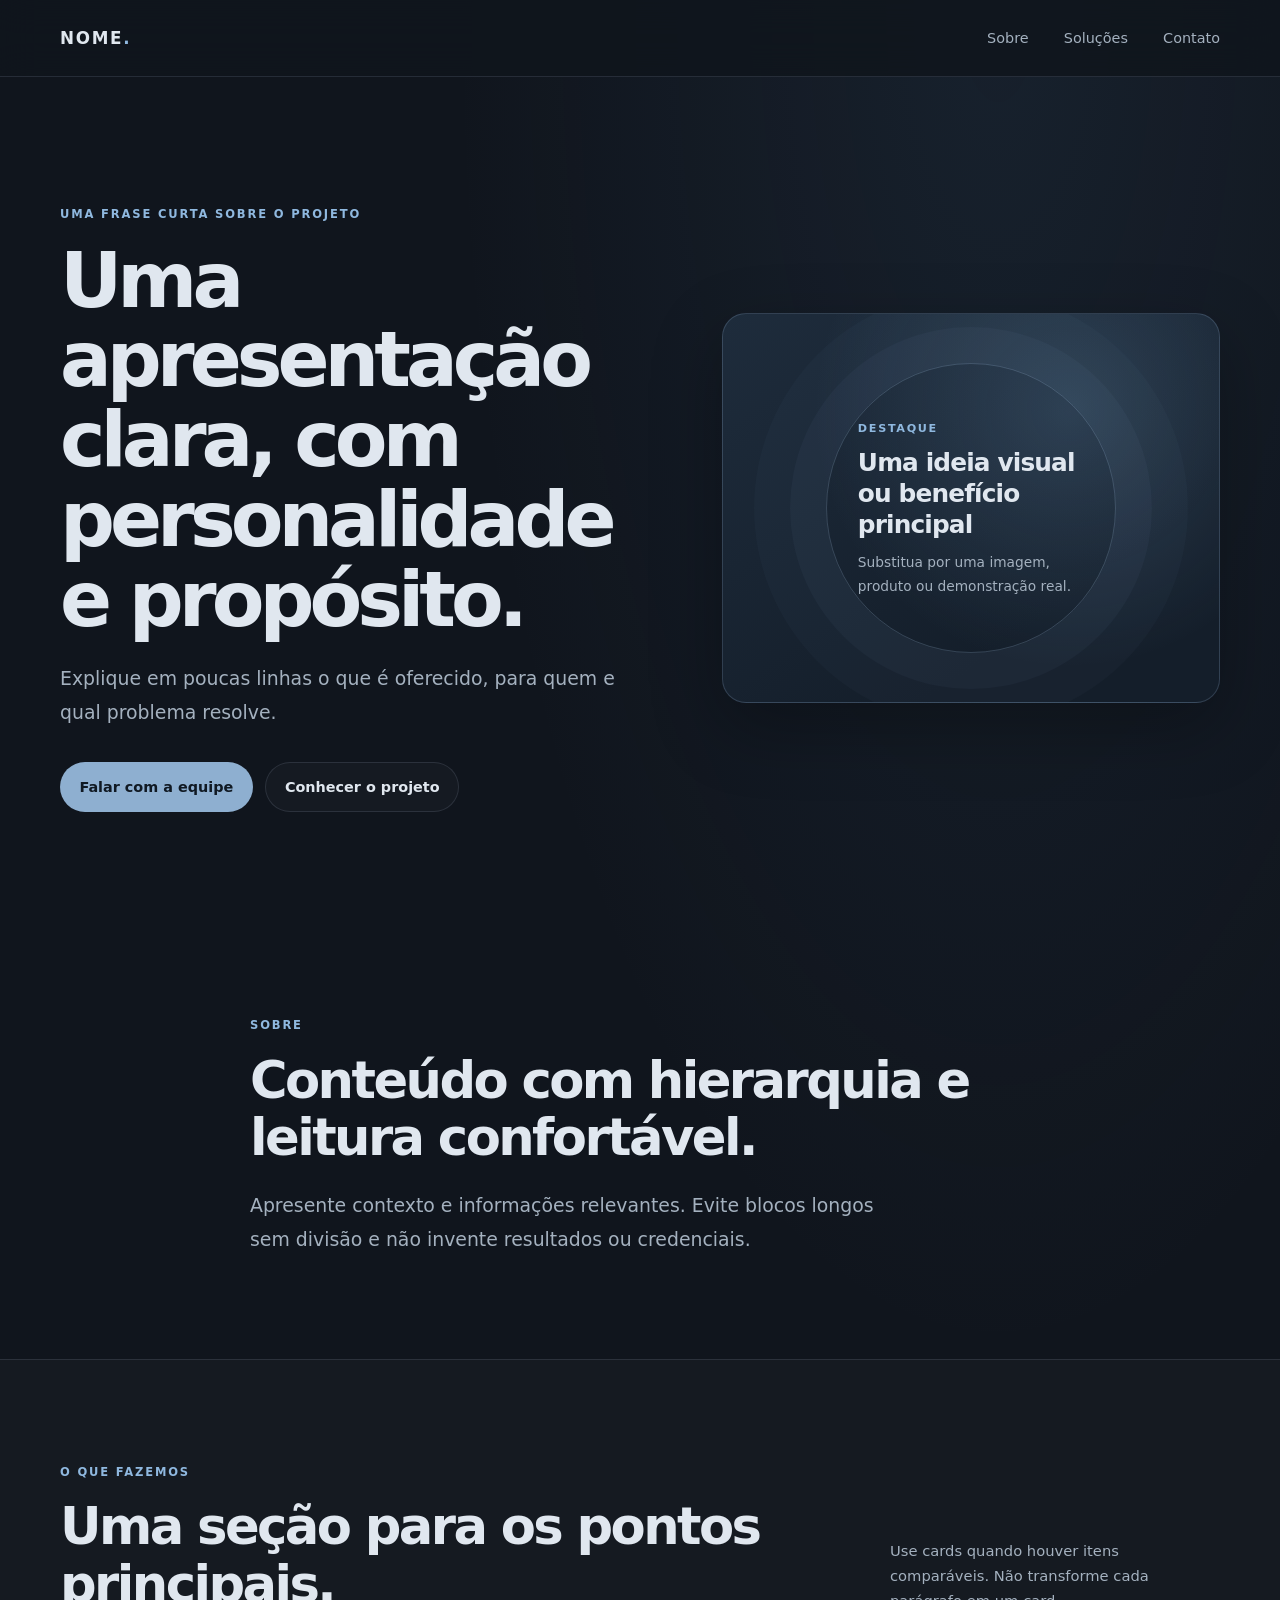
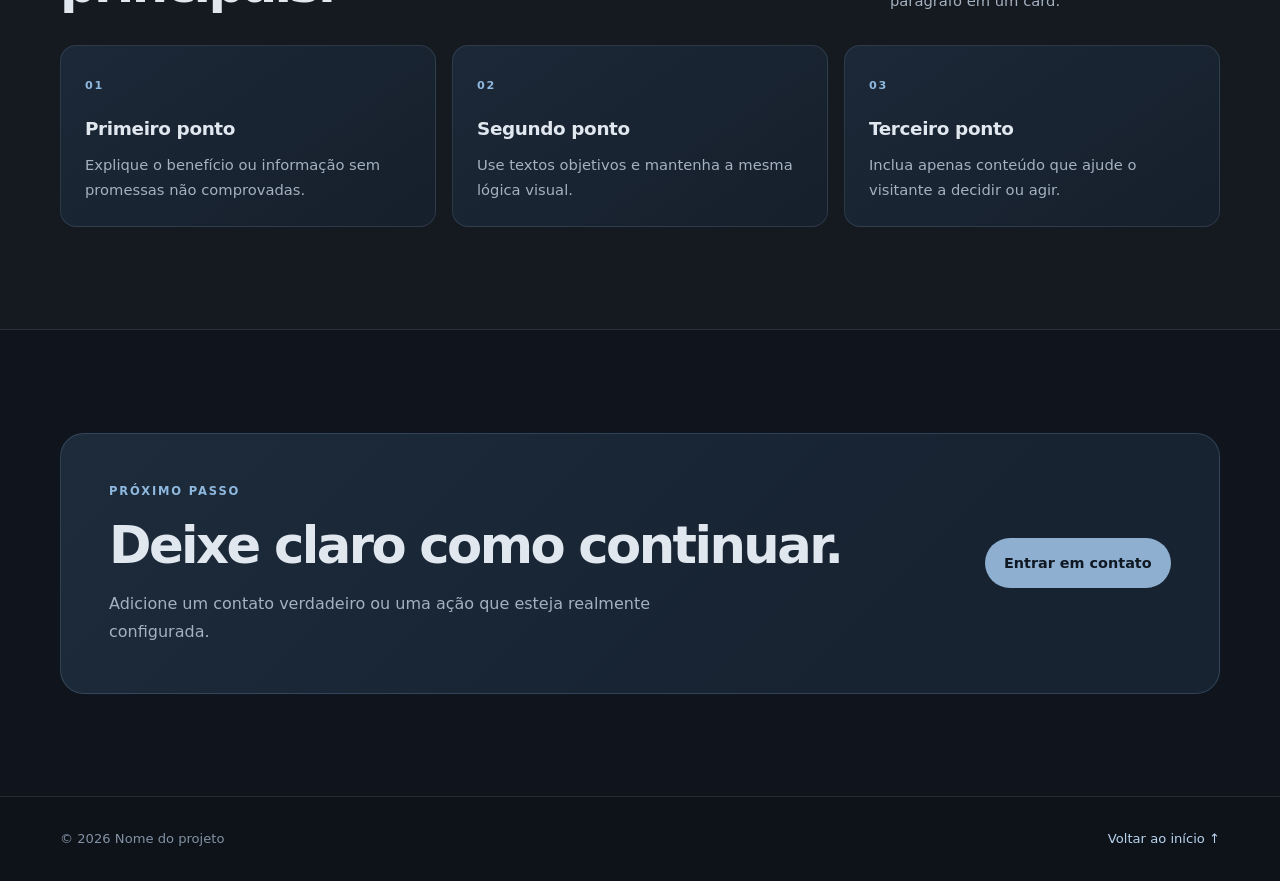
<file: web/templates/starter.html>
<!doctype html>
<html lang="pt-BR">
<head>
  <meta charset="utf-8">
  <meta name="viewport" content="width=device-width, initial-scale=1">
  <meta name="theme-color" content="#10151d">
  <meta name="description" content="Descrição objetiva da página.">
  <title>Nome do projeto</title>
  <link rel="stylesheet" href="../../portfolio_site/docs/assets/kamikaze-base.css">
</head>
<body>
  <a class="km-skip-link" href="#conteudo">Pular para o conteúdo</a>

  <header class="km-site-header">
    <div class="km-container km-header-inner">
      <a class="km-brand" href="#" aria-label="Nome do projeto — início">NOME<span>.</span></a>
      <button class="km-menu-toggle" type="button" aria-expanded="false" aria-controls="navegacao" data-menu-toggle>
        <span class="km-menu-icon" aria-hidden="true"></span>
        <span class="km-visually-hidden">Abrir menu</span>
      </button>
      <nav class="km-nav" id="navegacao" data-menu>
        <a href="#sobre">Sobre</a>
        <a href="#solucoes">Soluções</a>
        <a href="#contato">Contato</a>
      </nav>
    </div>
  </header>

  <main id="conteudo">
    <section class="km-hero-section">
      <div class="km-container km-hero-layout">
        <div class="km-hero-copy">
          <p class="km-eyebrow">UMA FRASE CURTA SOBRE O PROJETO</p>
          <h1>Uma apresentação clara, com personalidade e propósito.</h1>
          <p class="km-lead">Explique em poucas linhas o que é oferecido, para quem e qual problema resolve.</p>
          <div class="km-actions">
            <a class="km-button km-button-primary" href="#contato">Falar com a equipe</a>
            <a class="km-button km-button-quiet" href="#sobre">Conhecer o projeto</a>
          </div>
        </div>
        <div class="km-hero-panel" aria-label="Área para imagem ou demonstração">
          <div class="km-panel-orbit" aria-hidden="true"></div>
          <div class="km-panel-content">
            <span class="km-panel-label">DESTAQUE</span>
            <strong>Uma ideia visual ou benefício principal</strong>
            <span class="km-panel-caption">Substitua por uma imagem, produto ou demonstração real.</span>
          </div>
        </div>
      </div>
    </section>

    <section class="km-section" id="sobre">
      <div class="km-container km-narrow">
        <p class="km-eyebrow">SOBRE</p>
        <h2>Conteúdo com hierarquia e leitura confortável.</h2>
        <p class="km-lead">Apresente contexto e informações relevantes. Evite blocos longos sem divisão e não invente resultados ou credenciais.</p>
      </div>
    </section>

    <section class="km-section km-section-muted" id="solucoes">
      <div class="km-container">
        <div class="km-section-heading">
          <div><p class="km-eyebrow">O QUE FAZEMOS</p><h2>Uma seção para os pontos principais.</h2></div>
          <p>Use cards quando houver itens comparáveis. Não transforme cada parágrafo em um card.</p>
        </div>
        <div class="km-card-grid">
          <article class="km-card"><span class="km-card-number">01</span><h3>Primeiro ponto</h3><p>Explique o benefício ou informação sem promessas não comprovadas.</p></article>
          <article class="km-card"><span class="km-card-number">02</span><h3>Segundo ponto</h3><p>Use textos objetivos e mantenha a mesma lógica visual.</p></article>
          <article class="km-card"><span class="km-card-number">03</span><h3>Terceiro ponto</h3><p>Inclua apenas conteúdo que ajude o visitante a decidir ou agir.</p></article>
        </div>
      </div>
    </section>

    <section class="km-section" id="contato">
      <div class="km-container km-contact-panel">
        <div><p class="km-eyebrow">PRÓXIMO PASSO</p><h2>Deixe claro como continuar.</h2><p>Adicione um contato verdadeiro ou uma ação que esteja realmente configurada.</p></div>
        <a class="km-button km-button-primary" href="mailto:contato@exemplo.com">Entrar em contato</a>
      </div>
    </section>
  </main>

  <footer class="km-footer">
    <div class="km-container km-footer-inner">
      <span>© <span data-current-year>2026</span> Nome do projeto</span>
      <a href="#conteudo">Voltar ao início ↑</a>
    </div>
  </footer>

  <script src="../../portfolio_site/docs/assets/kamikaze.js" defer></script>
</body>
</html>
</file>
<file: portfolio_site/docs/assets/kamikaze-base.css>
/* Kamikaze Web Base — dark, responsive, reusable */
:root {
  color-scheme: dark;
  --km-bg: #10151d;
  --km-bg-raised: #151d28;
  --km-surface: #1a2633;
  --km-surface-strong: #202e3d;
  --km-border: rgba(173, 193, 216, .14);
  --km-text: #e0e7ef;
  --km-muted: #a4b1bf;
  --km-subtle: #8292a4;
  --km-accent: #8fb8df;
  --km-accent-bright: #b8d4ef;
  --km-focus: #a9d1f5;
  --km-radius-sm: 10px;
  --km-radius-md: 16px;
  --km-radius-lg: 24px;
  --km-content: 1160px;
  --km-shadow: 0 24px 70px rgba(0, 0, 0, .28);
  --km-font: Inter, ui-sans-serif, system-ui, -apple-system, BlinkMacSystemFont, "Segoe UI", sans-serif;
}
* { box-sizing: border-box; }
html { scroll-behavior: smooth; scroll-padding-top: 6rem; background: var(--km-bg); }
body {
  margin: 0;
  min-width: 320px;
  background:
    radial-gradient(ellipse at 78% 0%, rgba(73, 111, 151, .13), transparent 34rem),
    var(--km-bg);
  color: var(--km-text);
  font-family: var(--km-font);
  font-size: 16px;
  line-height: 1.7;
  -webkit-font-smoothing: antialiased;
  text-rendering: optimizeLegibility;
}
img, picture, video, svg { display: block; max-width: 100%; }
button, input, textarea, select { font: inherit; }
a { color: var(--km-accent-bright); text-decoration-thickness: .08em; text-underline-offset: .2em; }
a:hover { color: #d8eaff; }
:focus-visible { outline: 2px solid var(--km-focus); outline-offset: 4px; }
::selection { color: #10151d; background: #a9c8e6; }
.km-container { width: min(var(--km-content), calc(100% - 3rem)); margin-inline: auto; }
.km-narrow { max-width: 780px; }
.km-visually-hidden { position: absolute; width: 1px; height: 1px; padding: 0; margin: -1px; overflow: hidden; clip: rect(0,0,0,0); white-space: nowrap; border: 0; }
.km-skip-link { position: fixed; z-index: 1000; top: 1rem; left: 1rem; padding: .7rem 1rem; transform: translateY(-160%); border-radius: 8px; background: var(--km-accent-bright); color: #10151d; }
.km-skip-link:focus { transform: translateY(0); }
.km-site-header { position: sticky; z-index: 50; top: 0; border-bottom: 1px solid var(--km-border); background: rgba(16, 21, 29, .86); backdrop-filter: blur(18px); }
.km-header-inner, .km-nav, .km-footer-inner { display: flex; align-items: center; }
.km-header-inner { min-height: 76px; justify-content: space-between; gap: 2rem; }
.km-brand { color: var(--km-text); font-weight: 800; font-size: 1.05rem; letter-spacing: .1em; text-decoration: none; }
.km-brand span { color: var(--km-accent); }
.km-nav { gap: clamp(1rem, 3vw, 2.2rem); }
.km-nav a { color: var(--km-muted); font-size: .9rem; text-decoration: none; transition: color .18s ease; }
.km-nav a:hover { color: var(--km-text); }
.km-menu-toggle { display: none; }
.km-hero-section { position: relative; padding: clamp(5rem, 10vw, 9rem) 0 clamp(4rem, 8vw, 7rem); overflow: hidden; }
.km-hero-layout { display: grid; grid-template-columns: minmax(0, 1.08fr) minmax(280px, .92fr); align-items: center; gap: clamp(2.5rem, 6vw, 5rem); }
.km-eyebrow { margin: 0 0 1rem; color: var(--km-accent); font-size: .72rem; font-weight: 750; letter-spacing: .16em; text-transform: uppercase; }
.km-hero-copy h1 { max-width: 760px; margin: 0; font-size: clamp(2.7rem, 6vw, 5.4rem); line-height: 1.04; letter-spacing: -.065em; }
.km-lead { max-width: 650px; margin: 1.4rem 0 0; color: var(--km-muted); font-size: clamp(1rem, 1.7vw, 1.18rem); line-height: 1.8; }
.km-actions { display: flex; flex-wrap: wrap; gap: .8rem; margin-top: 2rem; }
.km-button { display: inline-flex; min-height: 48px; align-items: center; justify-content: center; padding: .72rem 1.15rem; border: 1px solid var(--km-border); border-radius: 999px; font-size: .9rem; font-weight: 650; text-decoration: none; transition: transform .18s ease, background .18s ease, border-color .18s ease; }
.km-button:hover { transform: translateY(-2px); }
.km-button-primary { border-color: transparent; background: #8eafd0; color: #101923; }
.km-button-primary:hover { background: #b8d4ef; color: #101923; }
.km-button-quiet { background: rgba(255,255,255,.025); color: var(--km-text); }
.km-button-quiet:hover { border-color: rgba(143,184,223,.4); background: rgba(143,184,223,.08); color: var(--km-text); }
.km-hero-panel { position: relative; display: grid; min-height: 390px; place-items: center; overflow: hidden; border: 1px solid rgba(158,190,222,.2); border-radius: var(--km-radius-lg); background: radial-gradient(circle at 70% 25%, rgba(122,166,207,.22), transparent 16rem), linear-gradient(145deg, #1e2c3c, #141e2a 72%); box-shadow: var(--km-shadow); }
.km-panel-orbit { position: absolute; width: 290px; aspect-ratio: 1; border: 1px solid rgba(169,202,232,.22); border-radius: 50%; box-shadow: 0 0 0 36px rgba(169,202,232,.035), 0 0 0 72px rgba(169,202,232,.025); }
.km-panel-content { position: relative; display: grid; gap: .65rem; max-width: 290px; padding: 2rem; }
.km-panel-label, .km-card-number { color: var(--km-accent); font-size: .7rem; font-weight: 750; letter-spacing: .15em; }
.km-panel-content strong { font-size: 1.55rem; line-height: 1.25; letter-spacing: -.035em; }
.km-panel-caption { color: var(--km-muted); font-size: .86rem; }
.km-section { padding: clamp(4rem, 8vw, 7rem) 0; }
.km-section-muted { border-block: 1px solid var(--km-border); background: rgba(255,255,255,.018); }
.km-section h2, .km-contact-panel h2 { max-width: 760px; margin: 0; font-size: clamp(2rem, 4vw, 3.35rem); line-height: 1.12; letter-spacing: -.05em; }
.km-section-heading { display: flex; align-items: end; justify-content: space-between; gap: 2rem; margin-bottom: 2rem; }
.km-section-heading > p { max-width: 330px; margin: 0; color: var(--km-muted); font-size: .92rem; }
.km-card-grid { display: grid; grid-template-columns: repeat(3, minmax(0, 1fr)); gap: 1rem; }
.km-card { min-width: 0; padding: 1.5rem; border: 1px solid var(--km-border); border-radius: var(--km-radius-md); background: linear-gradient(145deg, rgba(29,42,57,.94), rgba(22,32,44,.94)); transition: transform .2s ease, border-color .2s ease, background .2s ease; }
.km-card:hover { transform: translateY(-4px); border-color: rgba(143,184,223,.34); background: var(--km-surface-strong); }
.km-card h3 { margin: 1rem 0 .45rem; font-size: 1.15rem; letter-spacing: -.02em; }
.km-card p { margin: 0; color: var(--km-muted); font-size: .92rem; }
.km-contact-panel { display: flex; align-items: center; justify-content: space-between; gap: 2rem; padding: clamp(1.5rem, 4vw, 3rem); border: 1px solid rgba(143,184,223,.2); border-radius: var(--km-radius-lg); background: linear-gradient(135deg, #1d2b3b, #172331 70%); }
.km-contact-panel p:last-child { max-width: 560px; margin-bottom: 0; color: var(--km-muted); }
.km-footer { border-top: 1px solid var(--km-border); background: rgba(0,0,0,.12); }
.km-footer-inner { min-height: 84px; justify-content: space-between; gap: 1rem; color: var(--km-subtle); font-size: .82rem; }
.km-footer a { text-decoration: none; }
@media (max-width: 820px) {
  .km-hero-layout { grid-template-columns: 1fr; }
  .km-hero-panel { min-height: 290px; }
  .km-card-grid { grid-template-columns: repeat(2, minmax(0, 1fr)); }
  .km-section-heading { align-items: start; flex-direction: column; }
}
@media (max-width: 640px) {
  .km-container { width: min(var(--km-content), calc(100% - 2rem)); }
  .km-header-inner { min-height: 68px; }
  .km-menu-toggle { display: inline-flex; width: 44px; height: 44px; align-items: center; justify-content: center; border: 1px solid var(--km-border); border-radius: 12px; background: var(--km-surface); color: var(--km-text); cursor: pointer; }
  .km-menu-icon, .km-menu-icon::before, .km-menu-icon::after { display: block; width: 18px; height: 2px; border-radius: 2px; background: currentColor; }
  .km-menu-icon { position: relative; }
  .km-menu-icon::before, .km-menu-icon::after { position: absolute; left: 0; content: ""; }
  .km-menu-icon::before { top: -6px; }
  .km-menu-icon::after { top: 6px; }
  .km-nav { position: absolute; top: calc(100% + 1px); right: 0; left: 0; display: none; align-items: stretch; flex-direction: column; gap: 0; padding: .5rem 1rem 1rem; border-bottom: 1px solid var(--km-border); background: #141c27; }
  .km-nav.is-open { display: flex; }
  .km-nav a { padding: .8rem .5rem; }
  .km-card-grid { grid-template-columns: 1fr; }
  .km-contact-panel { align-items: start; flex-direction: column; }
  .km-footer-inner { align-items: start; justify-content: center; flex-direction: column; padding-block: 1.2rem; }
}
@media (prefers-reduced-motion: reduce) {
  html { scroll-behavior: auto; }
  *, *::before, *::after { scroll-behavior: auto !important; transition-duration: .01ms !important; animation-duration: .01ms !important; animation-iteration-count: 1 !important; }
}
</file>
